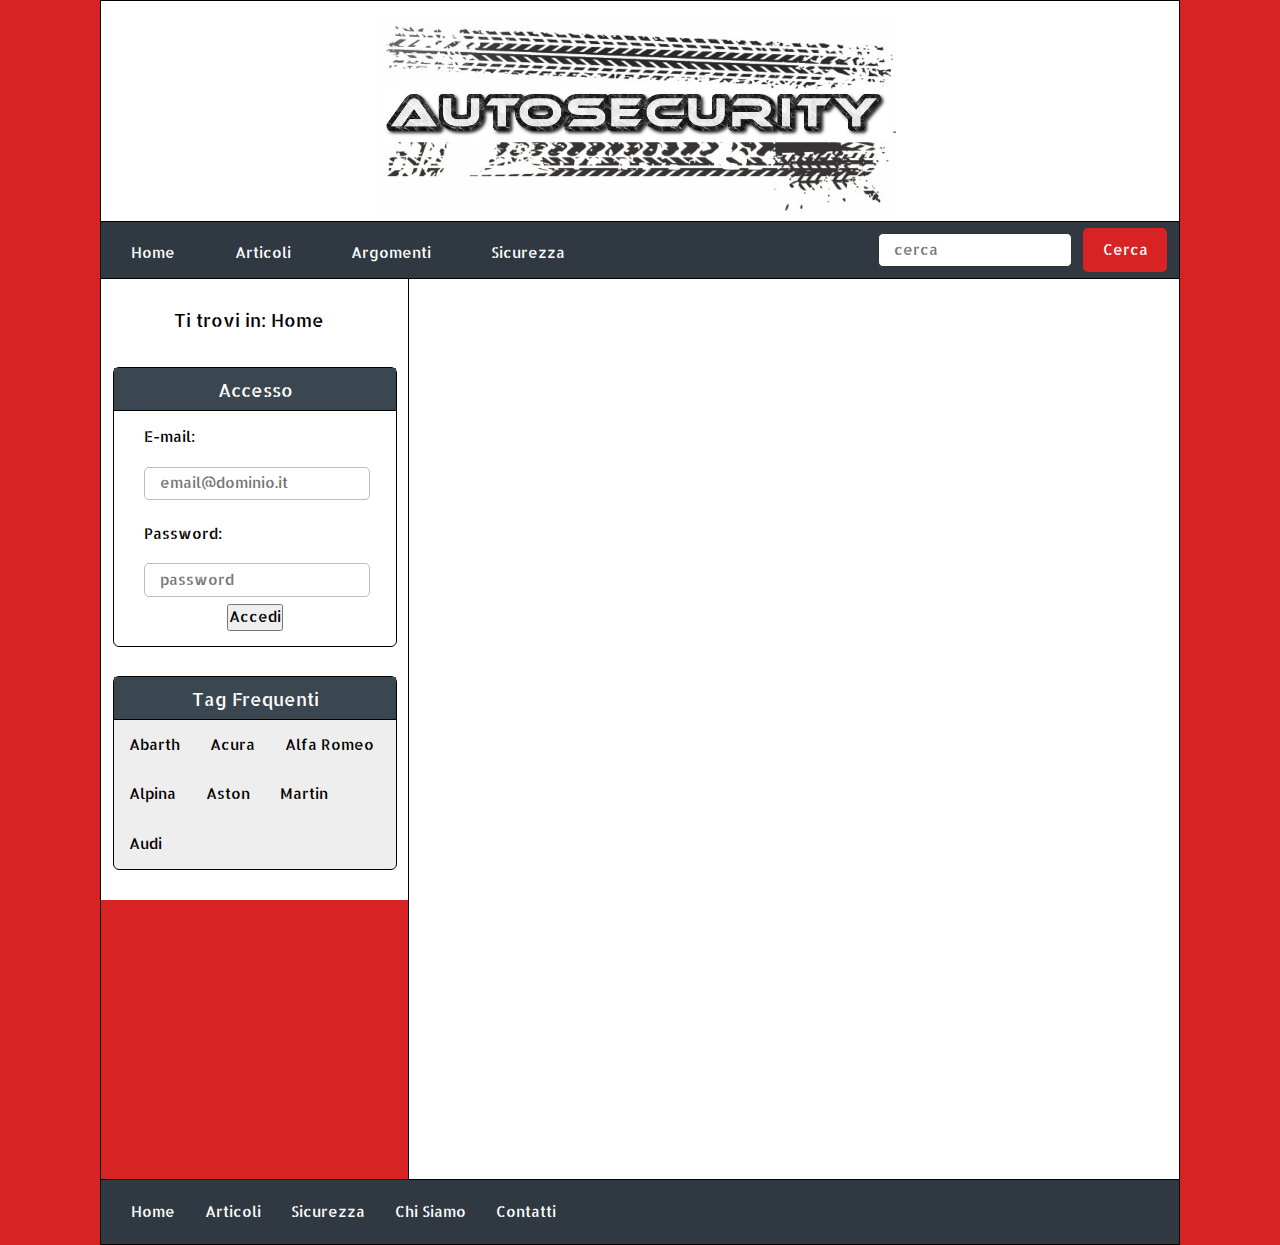
<file: index.html>
<!DOCTYPE html>
<html>
	<head>
		<link rel="stylesheet" type="text/css" href="style.css" media="handheld, screen"/>
		<link rel="stylesheet" href="https://www.w3schools.com/w3css/4/w3.css">
		<link rel="stylesheet" href="https://fonts.googleapis.com/css?family=Allerta+Stencil">
		<title>Home - Autosecurity</title>
	</head>
	<body>
		<div id="header">
			<!-- testa (logo) -->
			<img id="logo" src="images\logo.png" alt="logo auto security">
		</div>

		<!-- -------------------------------------------------------------------------- -->


		<div id="breadcrumb">
		<ul>
		  <li><a id="nav">Home</a></li>
		  <li><a id="nav" href="">Articoli</a></li>
		  <li class="dropdown">
				<a id="nav" class="dropbtn">Argomenti</a>
				<div class="dropdown-content">
					<a id="nav1" href="#">Alfa</a>
					<a id="nav1" href="#">Audi</a>
					<a id="nav1" href="#">BMW</a>
					<a id="nav1" href="#">Fiat</a>
				</div>
		  </li>
		  <li><a id="nav" href="">Sicurezza</a></li>

		  <div id="div_search">
		  		<input id="text_search" type="text" name="search" placeholder="cerca">
		  		<input type="button" class="button_search" value="Cerca">
		  </div>
		</ul>
		</div>

		<div id="menu" class="w3-allerta">
			<!-- menu laterale -->
			<p id="location" class="w3-large">Ti trovi in: Home</p>

			<div id="form">

				<div id="form3">
					<p id="location1" class="w3-large">Accesso</p>
				</div>
			
				<p id="info_form">E-mail:</p>
				<input id="text_form" type="text" name="email" placeholder="email@dominio.it">
				<p id="info_form">Password:</p>
				<input id="text_form" type="text" name="password" placeholder="password">
				<br>
				<p id="id_button_form"><input type="button" class="button_form" value="Accedi"></p>
			</div>

			<div id="form2">

				<div id="form3">
					<p id="location1" class="w3-large">Tag Frequenti</p>
				</div>

				<p>
				<ul>
				  <li><a href="#">Abarth</a></li>
				  <li><a href="#">Acura</a></li>
				  <li><a href="#">Alfa Romeo</a></li>
				  <li><a href="#">Alpina</a></li>
				  <li><a href="#">Aston</a></li>
				  <li><a href="#">Martin</a></li>
				  <li><a href="#">Audi</a></li>
				</ul>			
				</p>
			</div>

		</div>

		<!-- -------------------------------------------------------------------------- -->

		<div id="content">
			<!-- contenuto, centro della pagina -->
		</div>

		<!-- -------------------------------------------------------------------------- -->

		<div id="footer">
			<!-- fine pagina -->
			<ul>
				<li><a href="#">Home</a></li>
				<li><a href="#">Articoli</a></li>
				<li><a href="#">Sicurezza</a></li>
				<li><a href="#">Chi Siamo</a></li>
				<li><a href="#">Contatti</a></li>
			</ul>		
		</div>

	</body>
</html>
</file>
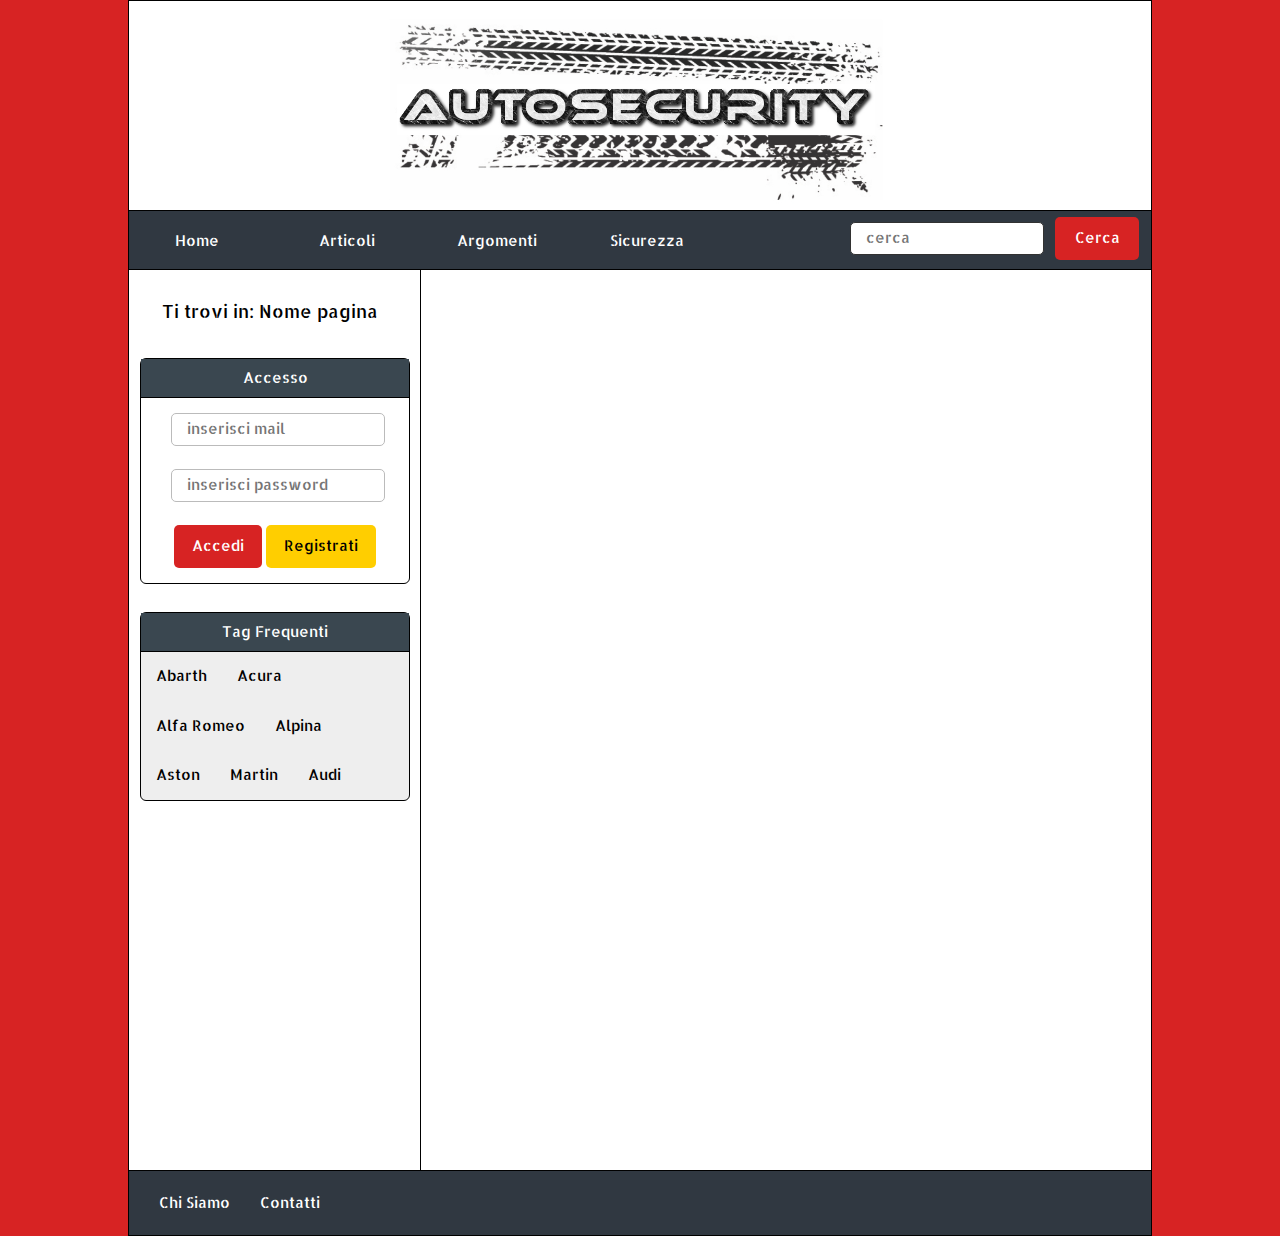
<file: format_pagina.html>
<!DOCTYPE html PUBLIC "-//W3C//DTD XHTML 1.0 Strict//EN" "http://www.w3.org/TR/xhtml1/DTD/xhtml1-strict.dtd">
<html xmlns="http://www.w3.org/1999/xhtml" lang="it">
	<head>
		<meta http-equiv="Content-Type" content="text/html; charset=utf-8" />

		<link rel="stylesheet" href="https://www.w3schools.com/w3css/4/w3.css"/ media="handhel, screen"/>
		<link rel="stylesheet" type="text/css" href="CSS/style.css" media="handheld, screen"/>
		<link rel="stylesheet" type="text/css" href="CSS/945px_length.css" media=" screen and (max-width: 945px)"/>
		<link rel="stylesheet" type="text/css" href="CSS/790px_length.css" media=" screen and (max-width: 790px)"/>
		<link rel="stylesheet" type="text/css" href="CSS/640px_length.css" media=" screen and (max-width: 640px)"/>
		<link rel="stylesheet" type="text/css" href="CSS/style_mobile.css" media=" screen and (max-width: 480px), only screen and (max-device-width: 480px)"/>
		<link rel="stylesheet" type="text/css" href="CSS/style_mobile1.css" media="only screen and (max-device-width: 480px)"/>
		<link rel="stylesheet" href="https://fonts.googleapis.com/css?family=Allerta+Stencil" media="handheld, screen"/>

		<link rel='shortcut icon' type='image/x-icon' href='images/logo.ico' />

		<script src="https://ajax.googleapis.com/ajax/libs/jquery/3.2.1/jquery.min.js"></script>
    	<script type="text/javascript" src="JavaScript/hamburgermenu.js"></script>

		<title>Nome pagina - Autosecurity</title>
	</head> 
	<body onresize="reset()">
		<div id="header">
			<!-- testa (logo) -->
			<a href="index.php"><img id="logo" src="images/logo.png" alt="logo auto security"/></a>
		</div>

		<!-- -------------------------------------------------------------------------- -->


		<div id="breadcrumb">
			<header>
				<button id="hamburger" onclick="dropdown()">&#9776;</button>
	    		<button id="cross" onclick="dropup()">&#735;</button>
	    	</header>

	    	<div id="div_search">
					<p id="search_bar">
						<input id="text_search" type="text" name="search" placeholder="cerca"/>
						<input type="button" id="button_search" value="Cerca"/>
					</p>
			</div>

			<ul class="nav" role="menubar">
			  <li id="home" class="link" role="menuitem"><a class="main" href="index.php">Home</a></li>
			  <li id="art" class="link" role="menuitem"><a class="main" href="#">Articoli</a></li>
			  <li id="args" class="link" role="menuitem">
					<a class="main" href="#">Argomenti</a>
					<ul id="dropdown-content" role="menu">
						<li role="menuitem"><a href="#">Alfa</a></li>
						<li role="menuitem"><a href="#">Audi</a></li>
						<li role="menuitem"><a href="#">BMW</a></li>
						<li role="menuitem"><a href="#">Fiat</a></li>
					</ul>
			  </li>
			  <li id="sec" class="link" role="menuitem"><a class="main" href="sicurezza.html">Sicurezza</a></li>
			  <!-- solo per la versione mobile -->
			  <li id="acc" class="link" role="menuitem"><a class="main" href="iscrizione.html">Accedi o Registrati</a></li>
			</ul>
			
		</div>

		<div id="content_menu"> 
			<div id="menu" class="w3-allerta">
				<!-- menu laterale -->
				<p id="location" class="w3-large">Ti trovi in: Nome pagina</p>

				<div id="form">
					<form action="accesso.php" method="post">
						<div class="form3">
							<p class="location1" class="w3-large">Accesso</p>
						</div>
					
						<!-- <p id="info_form">E-mail:</p> -->
						<input class="text_form" type="text" name="email" placeholder="inserisci mail"/>
						<!-- <p id="info_form">Password:</p> -->
						<input class="text_form" type="password" name="password" placeholder="inserisci password"/>
						<br/>
						<p id="id_button_form">
							<input type="submit" id="button_form_accedi" name="submit" value="Accedi"/>
							<input type="button" id="button_form_registrati" value="Registrati" onclick="window.location.href='iscrizione.html'" />
						</p>
					</form>
				</div>

				<div id="form2">

					<div class="form3">
						<p class="location1" class="w3-large">Tag Frequenti</p>
					</div>

					<p>
						<ul class="nav">
						  <li><a href="#">Abarth</a></li>
						  <li><a href="#">Acura</a></li>
						  <li><a href="#">Alfa Romeo</a></li>
						  <li><a href="#">Alpina</a></li>
						  <li><a href="#">Aston</a></li>
						  <li><a href="#">Martin</a></li>
						  <li><a href="#">Audi</a></li>
						</ul>			
					</p>
				</div>
			</div>

			<!-- -------------------------------------------------------------------------- -->

			<div id="content">
				
			</div>
		</div>
		<!-- -------------------------------------------------------------------------- -->

		<div id="footer">
			<!-- fine pagina -->
			<ul class="nav">
				<!-- <li><a href="#">Home</a></li>
				<li><a href="#">Articoli</a></li>
				<li><a href="#">Sicurezza</a></li> -->
				<li id="chisiamo"><a href="weare.html">Chi Siamo</a></li>
				<li id="contacts"><a href="#">Contatti</a></li>
			</ul>
		</div>
	</body>
</html>
</file>
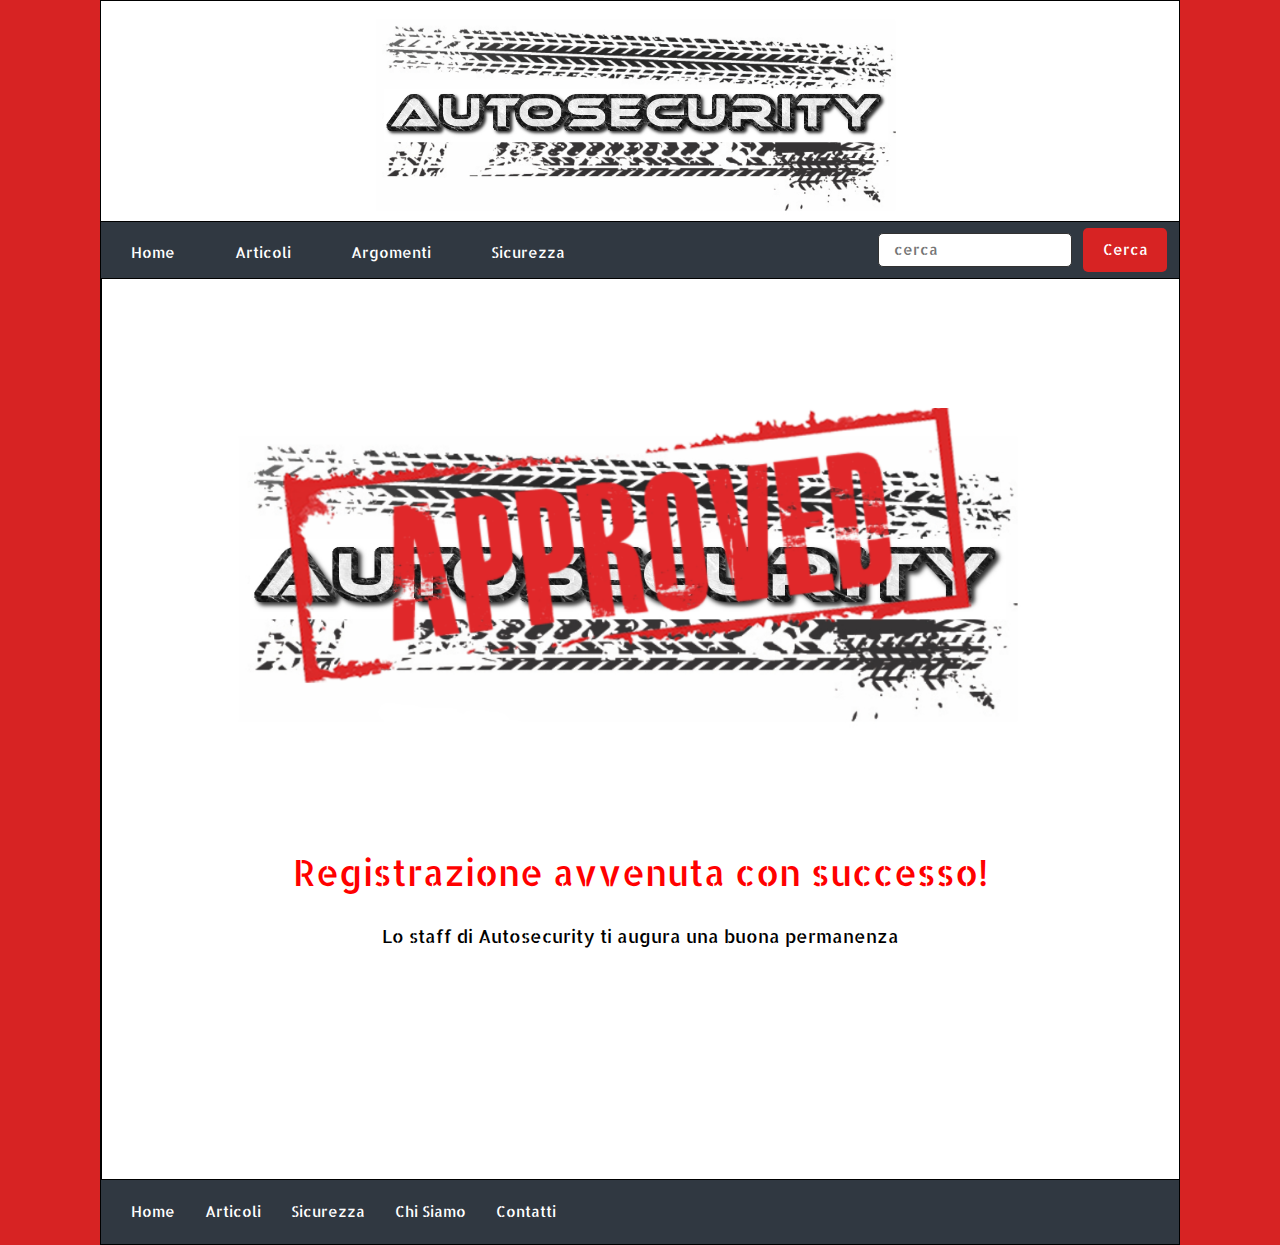
<file: reg_ok.html>
<!DOCTYPE html>
<html>
	<head>
		<link rel="stylesheet" type="text/css" href="style.css" media="handheld, screen"/>
		<link rel="stylesheet" type="text/css" href="registrazione.css" media="handheld, screen"/>
		<link rel="stylesheet" href="https://www.w3schools.com/w3css/4/w3.css">
		<link rel="stylesheet" href="https://fonts.googleapis.com/css?family=Allerta+Stencil">
		<title>Home - Autosecurity</title>
	</head>
	<body>
		<div id="header">
			<!-- testa (logo) -->
			<img id="logo" src="images\logo.png" alt="logo auto security">
		</div>

		<!-- -------------------------------------------------------------------------- -->


		<div id="breadcrumb">
		<ul>
		  <li><a id="nav">Home</a></li>
		  <li><a id="nav" href="">Articoli</a></li>
		  <li class="dropdown">
				<a id="nav" class="dropbtn">Argomenti</a>
				<div class="dropdown-content">
					<a id="nav1" href="#">Alfa</a>
					<a id="nav1" href="#">Audi</a>
					<a id="nav1" href="#">BMW</a>
					<a id="nav1" href="#">Fiat</a>
				</div>
		  </li>
		  <li><a id="nav" href="">Sicurezza</a></li>

		  <div id="div_search">
		  		<input id="text_search" type="text" name="search" placeholder="cerca">
		  		<input type="button" class="button_search" value="Cerca">
		  </div>
		</ul>
		</div>

		<!-- -------------------------------------------------------------------------- -->


		<!-- -------------------------------------------------------------------------- -->

		<div id="reg_ok_content">
			<img src="images/approved.png">
			<h1>Registrazione avvenuta con successo!</h1>
			<br/>
			<p>Lo staff di Autosecurity ti augura una buona permanenza</p>
		</div>

		<!-- -------------------------------------------------------------------------- -->

		<div id="footer">
			<!-- fine pagina -->
			<ul>
				<li><a href="#">Home</a></li>
				<li><a href="#">Articoli</a></li>
				<li><a href="#">Sicurezza</a></li>
				<li><a href="#">Chi Siamo</a></li>
				<li><a href="#">Contatti</a></li>
			</ul>		
		</div>

	</body>
</html>
</file>
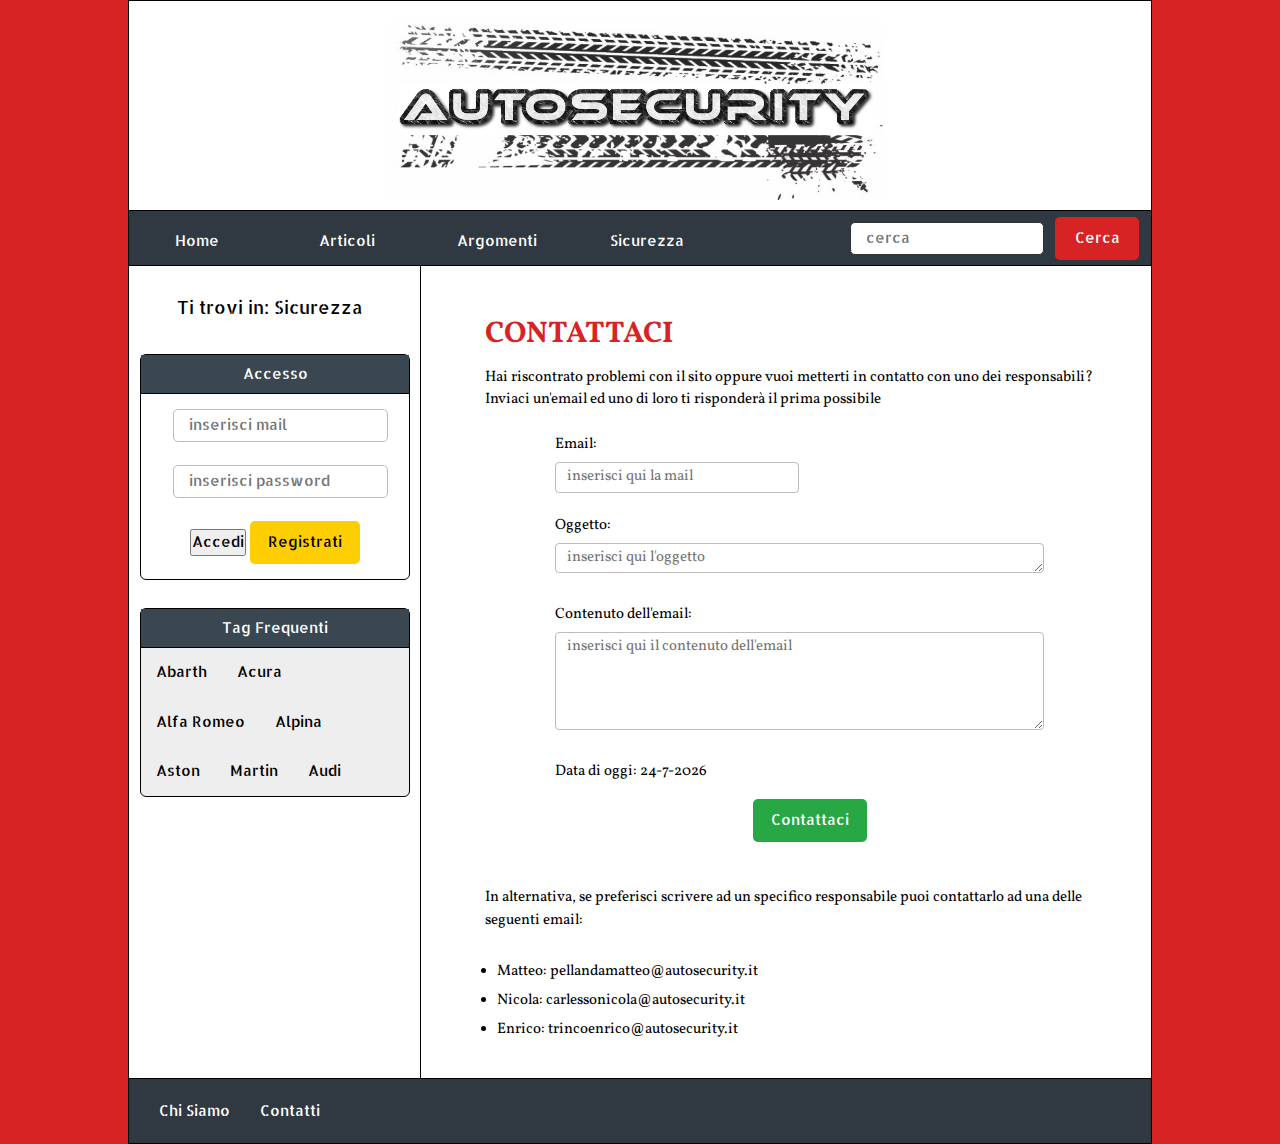
<file: html/contattaci.html>
<!DOCTYPE html PUBLIC "-//W3C//DTD XHTML 1.0 Strict//EN" "http://www.w3.org/TR/xhtml1/DTD/xhtml1-strict.dtd">
<html xmlns="http://www.w3.org/1999/xhtml" lang="it">
	<head>
		<meta http-equiv="Content-Type" content="text/html; charset=utf-8" />
        <link href="https://fonts.googleapis.com/css?family=Vollkorn" rel="stylesheet">
		<link rel="stylesheet" href="https://www.w3schools.com/w3css/4/w3.css"/ media="handhel, screen"/>
		<link rel="stylesheet" type="text/css" href="../css/style.css" media="handheld, screen"/>
		<link rel="stylesheet" type="text/css" href="../css/contattaci.css" media="handheld, screen"/>
		<link rel="stylesheet" type="text/css" href="../css/style_mobile.css" media=" screen and (max-width: 480px), only screen and (max-device-width: 480px)"/>

		<link rel="stylesheet" href="https://fonts.googleapis.com/css?family=Allerta+Stencil" media="handheld, screen"/>

		<link rel='shortcut icon' type='image/x-icon' href='../images/logo.ico' />

		<script src="https://ajax.googleapis.com/ajax/libs/jquery/3.2.1/jquery.min.js"></script>
    	<script type="text/javascript" src="../JavaScript/hamburgermenu.js"></script>

		<title>Contattaci - Autosecurity</title>
	</head> 
	<body onresize="reset()">
		<div id="header">
			<!-- testa (logo) -->
			<a href="../php/index.php"><img id="logo" src="../images/logo.png" alt="logo auto security"/></a>
		</div>

		<!-- -------------------------------------------------------------------------- -->


		<div id="breadcrumb">
			<header>
				<button id="hamburger" onclick="dropdown()">&#9776;</button>
	    		<button id="cross" onclick="dropup()">&#735;</button>
	    	</header>

	    	<div id="div_search">
					<p id="search_bar">
						<input id="text_search" type="text" name="search" placeholder="cerca"/>
						<input type="button" id="button_search" value="Cerca"/>
					</p>
			</div>

			<ul class="nav" role="menubar">
			  <li id="home" class="link" role="menuitem"><a class="main" href="../php/index.php">Home</a></li>
			  <li id="art" class="link" role="menuitem"><a class="main" href="../php/articoli.php">Articoli</a></li>
			  <li id="args" class="link" role="menuitem">
					<a class="main" href="#">Argomenti</a>
					<ul id="dropdown-content" role="menu">
						<li role="menuitem"><a href="#">Alfa</a></li>
						<li role="menuitem"><a href="#">Audi</a></li>
						<li role="menuitem"><a href="#">BMW</a></li>
						<li role="menuitem"><a href="#">Fiat</a></li>
					</ul>
			  </li>
			  <li id="sec" class="link" role="menuitem"><a class="main" href="../php/sicurezza.php">Sicurezza</a></li>
			  <!-- solo per la versione mobile -->
			  <li id="acc" class="link" role="menuitem"><a class="main" href="iscrizione.html">Accedi o Registrati</a></li>
			</ul>
			
		</div>

		<div id="content_menu"> 
			<div id="menu" class="w3-allerta">
				<!-- menu laterale -->
				<p id="location" class="w3-large">Ti trovi in: Sicurezza</p>

				<div id="form">
					<form action="../php/accesso.php" method="post">
						<div class="form3">
							<p class="location1" class="w3-large">Accesso</p>
						</div>
					
						<!-- <p id="info_form">E-mail:</p> -->
						<input class="text_form" type="text" name="email" placeholder="inserisci mail"/>
						<!-- <p id="info_form">Password:</p> -->
						<input class="text_form" type="password" name="password" placeholder="inserisci password"/>
						<br/>
						<p id="id_button_form">
							<input type="submit" id="button_form_accedi" name="submit" value="Accedi"/>
							<input type="button" id="button_form_registrati" value="Registrati" onclick="window.location.href='../html/iscrizione.html'" />
						</p>
					</form>
				</div>

				<div id="form2">

					<div class="form3">
						<p class="location1" class="w3-large">Tag Frequenti</p>
					</div>

						<ul class="nav">
						  <li><a href="#">Abarth</a></li>
						  <li><a href="#">Acura</a></li>
						  <li><a href="#">Alfa Romeo</a></li>
						  <li><a href="#">Alpina</a></li>
						  <li><a href="#">Aston</a></li>
						  <li><a href="#">Martin</a></li>
						  <li><a href="#">Audi</a></li>
						</ul>			
					
				</div>
			</div>

			<!-- -------------------------------------------------------------------------- -->

			<div id="content">
				<div id="contattaci">
                    <h2> CONTATTACI </h2>
                    <p> Hai riscontrato problemi con il sito oppure vuoi metterti in contatto con uno dei responsabili? Inviaci un'email ed uno di loro ti risponderà il prima possibile</p>
				
                    <form id="invia_email" name="invia_email" action="../php/contattaci.php" method="post">
						<br>
	                    <label for="email">Email:</label><br>
	                    <input type="text" name="email" id="email" placeholder="inserisci qui la mail"></textarea><br><br>
	                    
	                    <label for="oggetto">Oggetto:</label><br>
	                    <textarea rows="1" cols="50" name="oggetto" placeholder="inserisci qui l'oggetto"></textarea><br><br>

	                    <label for="contenuto">Contenuto dell'email:</label><br>
	                    <textarea rows="4" cols="50" name="contenuto" placeholder="inserisci qui il contenuto dell'email"></textarea><br><br>

	                    <p>
	                		<label>Data di oggi: </label><label id="data_corrente"></label>  
	                	</p>
	                	<input type="hidden" name="data" id="data_corrente2" value=""/>
						<script>
							var d = new Date();
						    var day = d.getDate();
						  	var month = d.getMonth()+1;
						  	var year = d.getFullYear();
						    document.getElementById("data_corrente").innerHTML = day + '-' + month + '-' + year;
						    document.getElementById("data_corrente2").value = year + '-' +  month + '-' + day;
						</script>

	                    <input type="submit" name="submit" id="invia" value="Contattaci">
            		</form><br><br>
                    
                    <p>In alternativa, se preferisci scrivere ad un specifico responsabile puoi contattarlo ad una delle seguenti email: </p><br>
                <ul>
                    <li>Matteo: pellandamatteo@autosecurity.it</li>
                    <li>Nicola: carlessonicola@autosecurity.it</li>
                    <li>Enrico: trincoenrico@autosecurity.it</li>
                </ul>
                    
            	</div>    
			</div>
		</div>
		<!-- -------------------------------------------------------------------------- -->

		<div id="footer">
			<!-- fine pagina -->
			<ul class="nav">
				<!-- <li><a href="#">Home</a></li>
				<li><a href="#">Articoli</a></li>
				<li><a href="#">Sicurezza</a></li> -->
				<li id="chisiamo"><a href="../php/weare.php">Chi Siamo</a></li>
				<li id="contacts"><a>Contatti</a></li>
			</ul>
		</div>
	</body>
</html>
</file>
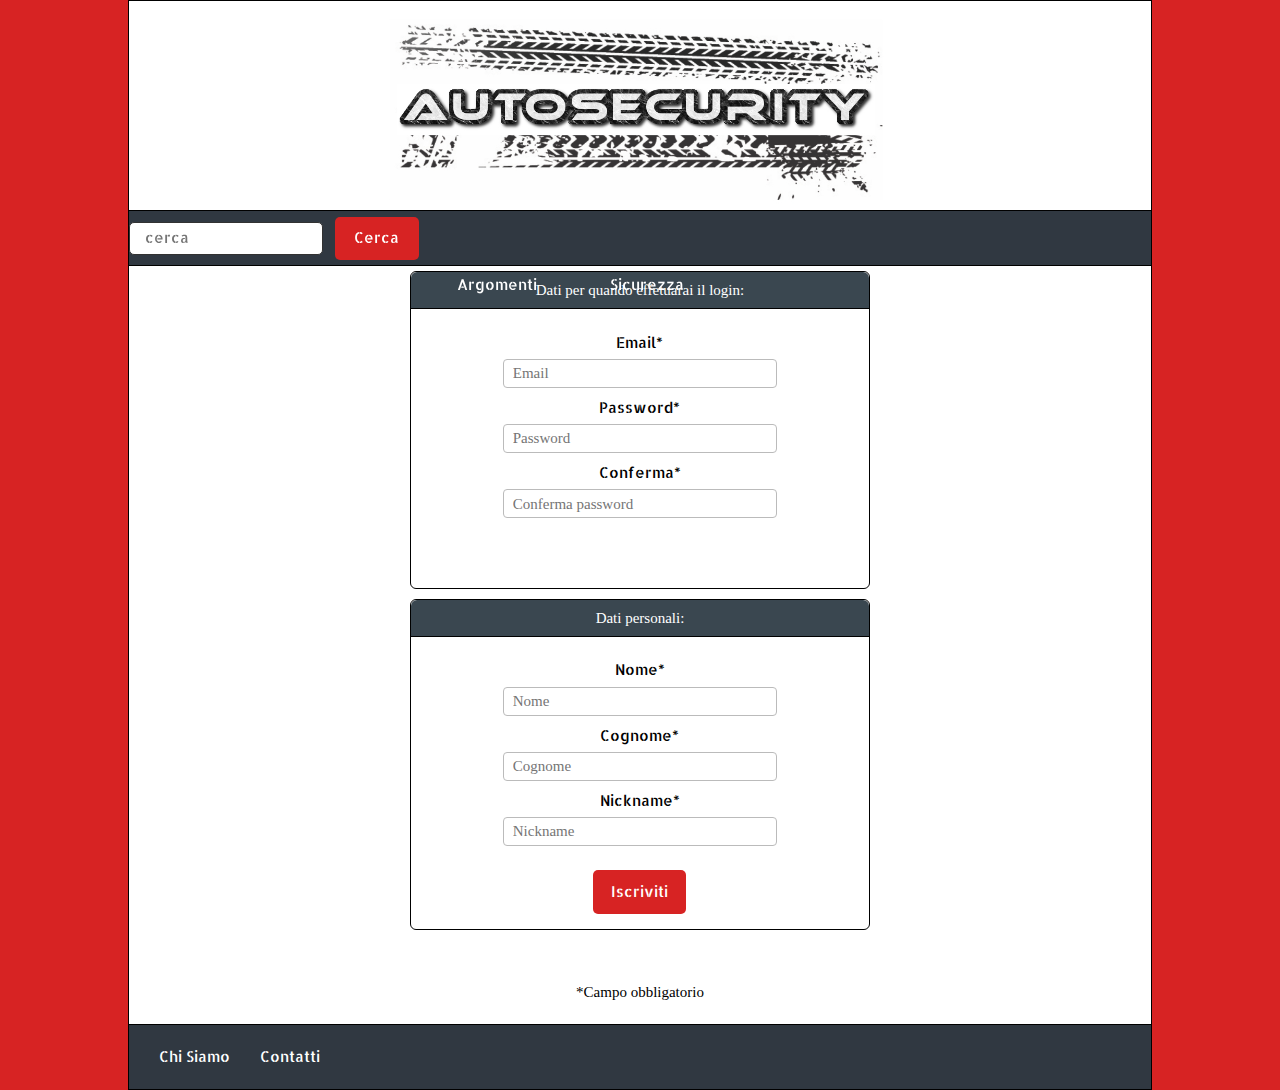
<file: html/iscrizione.html>
<!DOCTYPE html>
<html xmlns="http://www.w3.org/1999/xhtml" lang="it">
	<head>
		<meta http-equiv="Content-Type" content="text/html; charset=utf-8" />

		<link rel="stylesheet" href="https://www.w3schools.com/w3css/4/w3.css" media="screen"/>
		<link rel="stylesheet" type="text/css" href="../css/style.css" media="screen"/>
		<link rel="stylesheet" type="text/css" href="../css/iscrizione.css" media="screen"/>
		<link rel="stylesheet" type="text/css" href="../css/style_mobile.css" media=" screen and (max-width: 945px), only screen and (max-width: 945px)"/>
		<link rel="stylesheet" type="text/css" href="../css/style_print.css" media="print"/> 

		<link rel="stylesheet" href="https://fonts.googleapis.com/css?family=Allerta+Stencil" media="screen"/>

		<link rel='shortcut icon' type='image/x-icon' href='../images/logo.ico' />

     	<script src="../JavaScript/checkPass.js"></script>
     	<script src="https://ajax.googleapis.com/ajax/libs/jquery/3.2.1/jquery.min.js"></script>
    	<script src="../JavaScript/hamburgermenu.js"></script>

		<title>Accesso ed Iscrizione - Autosecurity</title>
	</head>
	<body onresize="reset()">
		<div id="header">
			<!-- testa (logo) -->
			<a href="../php/index.php"><img id="logo" src="../images/logo.png" alt="logo auto security"></a>
		</div>

		<div id="breadcrumb">
			<div id="hamburger_menu">
				<button id="hamburger" onclick="dropdown()">&#9776;</button>
	    		<button id="cross" onclick="dropup()">&#735;</button>
	    	</div>

	    	
			<form id="search_bar" method="get" action="articoli.php?p=0">
				<input id="text_search" type="text" name="search" placeholder="cerca"/>
				<input type="submit" name="submit" id="button_search" value="Cerca"/>
				<input type="hidden" name="p" value="0"/>
			</form>
			

			<ul class="nav" role="menubar">
			  <li id="home" class="link" role="menuitem"><a class="main" href="../php/index.php">Home</a></li>
			  <li id="art" class="link" role="menuitem"><a class="main" href="../php/articoli.php?p=0">Articoli</a></li>
			  <li id="args" class="link" role="menuitem">
					<a class="main">Argomenti</a>
					<ul id="dropdown-content" role="menu">
						<li><a href="../php/articoli.php?p=0&r=Alfa_Romeo">Alfa</a></li>
						<li><a href="../php/articoli.php?p=0&r=Audi">Audi</a></li>
						<li><a href="../php/articoli.php?p=0&r=BMW">BMW</a></li>
						<li><a href="../php/articoli.php?p=0&r=Fiat">Fiat</a></li>
					</ul>
			  </li>
			  <li id="sec" class="link" role="menuitem"><a class="main" href="../php/sicurezza.php">Sicurezza</a></li>
			  <!-- solo per la versione mobile -->
			  <li id="acc" class="link" role="menuitem"><a class="main" href="../html/iscrizione.html">Accedi o Registrati</a></li>
			</ul>
			
		</div>

		<div id="iscrizione">
			
            <form name="form_iscrizione" action="../php/php-funzioni/iscrizione.php" method="post" onsubmit="return checkForm()">
				<fieldset id="field_iscr_l">
                    
                    <div class="form_iscr_div"><p>Dati per quando effetuarai il login:</p></div>
                    
                    <br>
                    <label for="email"> Email* </label>
                    <br>
                    <input type="text" name="email" id="email" placeholder="Email">
                    <br>
                    <label for="psw">Password*</label>
                    <br>
                    <input type="password" name="password" id="psw" placeholder="Password">
                    <br>
                    <label for="cpsw">Conferma*</label>
                    <br>
                    <input type="password" name="conf_password" id="cpsw" placeholder="Conferma password" onkeyup="checkPass();">
                	<br>
                    <span id="chek_password" class="chek_password"></span>
                    <br>
                    <br>
                </fieldset>
                
                <fieldset id="field_iscr_p">
					
                    <div class="form_iscr_div"><p>Dati personali:</p></div>
                    
                     <br>
                            <label for="fname">Nome*</label>
                     <br>
                            <input type="text" name="nome" id="fname" placeholder="Nome">
                     <br>
                            <label for="lname">Cognome*</label>
                     <br>
                            <input type="text" name="cognome" id="lname" placeholder="Cognome">
                     <br>
                            <label for="text_form">Nickname*</label>
                     <br>
				           <input type="text" name="nickname" id="text_form" placeholder="Nickname">
                     <br>
                	<input type="submit" name="submit" class="button_form_accedi" value="Iscriviti" onclick="return ControlloEmailNomeCognome(document.form_iscrizione.email, document.form_iscrizione.nome, document.form_iscrizione.cognome)">
				</fieldset>
			</form>

			<fieldset id="field_accesso">
				<form action="../php/accesso.php" method="post">
					
                    <div class="form_iscr_div"><p>Dati login:</p></div>
                    
                     <br>
                            <label for="a_email">Email*</label>
                     <br>
                            <input type="text" name="a_email" id="a_email" placeholder="Email">
                     <br>
                            <label for="a_psw">Password*</label>
                     <br>
                            <input type="password" name="a_password" id="a_psw" placeholder="Password">
                     <br>
                	<input type="submit" name="submit" class="button_form_accedi" value="Accedi">
                </form>
			</fieldset>
			<p id="campo_obbligatorio">*Campo obbligatorio</p>
		</div>

		<div id="footer">
			<ul class="nav">
				<li><a href="../php/weare.php">Chi Siamo</a></li>
				<li><a href="../php/contatti.php">Contatti</a></li>
			</ul>		
		</div>

	</body>
</html>
</file>
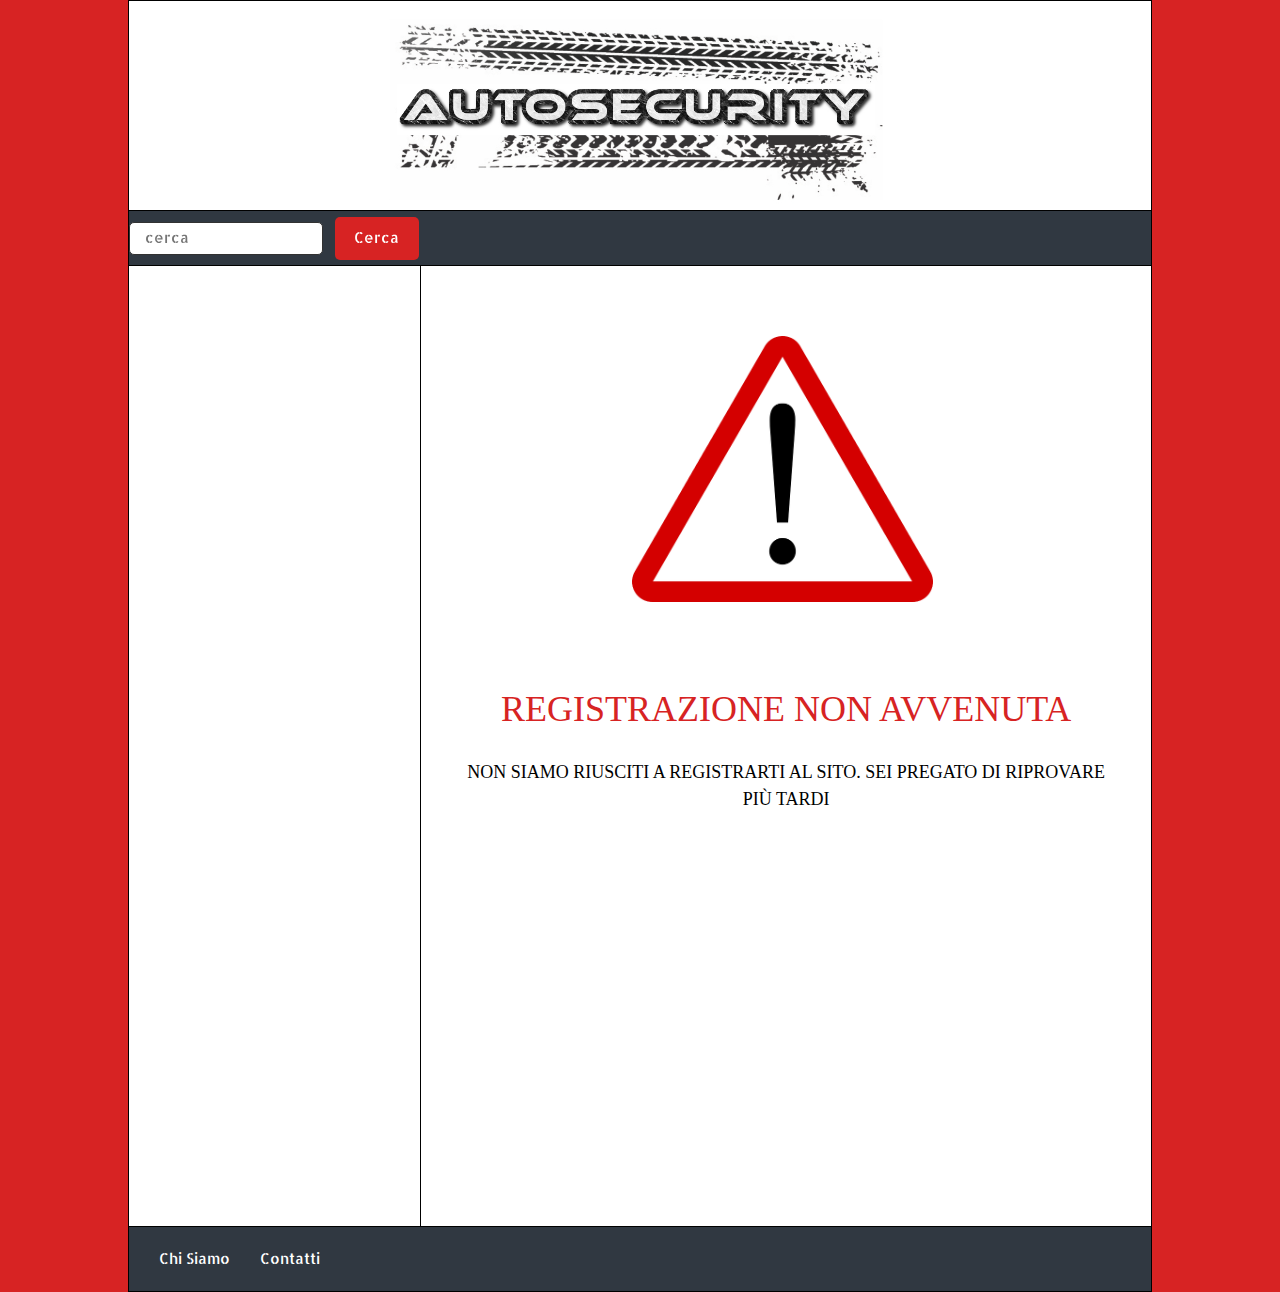
<file: html/reg_no.html>
<!DOCTYPE html>
<html xmlns="http://www.w3.org/1999/xhtml" lang="it">
	<head>
		<meta http-equiv="Content-Type" content="text/html; charset=utf-8" />

		<link rel="stylesheet" href="https://www.w3schools.com/w3css/4/w3.css" media="screen"/>
		<link rel="stylesheet" type="text/css" href="../css/style.css" media="screen"/>
		<link rel="stylesheet" type="text/css" href="../css/reg_no.css" media="screen"/>
		<link rel="stylesheet" type="text/css" href="../css/style_mobile.css" media=" screen and (max-width: 945px), only screen and (max-width: 945px)"/>
		<link rel="stylesheet" type="text/css" href="../css/style_print.css" media="print"/> 
		
		<link rel="stylesheet" href="https://fonts.googleapis.com/css?family=Allerta+Stencil" media="screen"/>

		<link rel='shortcut icon' type='image/x-icon' href='../images/logo.ico' />

		<script src="https://ajax.googleapis.com/ajax/libs/jquery/3.2.1/jquery.min.js"></script>
    	<script src="../JavaScript/hamburgermenu.js"></script>

		<title>Errore Registrazione - Autosecurity</title>
	</head> 
	<body onresize="reset()">
		<div id="header">
			<!-- testa (logo) -->
			<a href="../php/index.php"><img id="logo" src="../images/logo.png" alt="logo auto security"/></a>
		</div>

		<div id="breadcrumb">
			<div id="hamburger_menu">
				<button id="hamburger" onclick="dropdown()">&#9776;</button>
	    		<button id="cross" onclick="dropup()">&#735;</button>
	    	</div>

	    	
			<form id="search_bar" method="get" action="articoli.php?p=0">
				<input id="text_search" type="text" name="search" placeholder="cerca"/>
				<input type="submit" name="submit" id="button_search" value="Cerca"/>
				<input type="hidden" name="p" value="0"/>
			</form>
			

			<ul class="nav" role="menubar">
			  <li id="home" class="link" role="menuitem"><a class="main" href="../php/index.php">Home</a></li>
			  <li id="art" class="link" role="menuitem"><a class="main" href="../php/articoli.php?p=0">Articoli</a></li>
			  <li id="args" class="link" role="menuitem">
					<a class="main">Argomenti</a>
					<ul id="dropdown-content" role="menu">
						<li><a href="../php/articoli.php?p=0&r=Alfa_Romeo">Alfa</a></li>
						<li><a href="../php/articoli.php?p=0&r=Audi">Audi</a></li>
						<li><a href="../php/articoli.php?p=0&r=BMW">BMW</a></li>
						<li><a href="../php/articoli.php?p=0&r=Fiat">Fiat</a></li>
					</ul>
			  </li>
			  <li id="sec" class="link" role="menuitem"><a class="main" href="../php/sicurezza.php">Sicurezza</a></li>
			  <!-- solo per la versione mobile -->
			  <li id="acc" class="link" role="menuitem"><a class="main" href="../html/iscrizione.html">Accedi o Registrati</a></li>
			</ul>
			
		</div>

		<div id="content_menu"> 

			<div id="content">
				<div id="reg_no">
					<img src="../images/warning.png" alt="Immagine di disapprovazione">
                    <h1>REGISTRAZIONE NON AVVENUTA</h1>
					<br>
					<p> Non siamo riusciti a registrarti al sito. Sei pregato di riprovare più tardi</p>
				</div>
			</div>
		</div>

		<div id="footer">
			<ul class="nav">
				<li id="chisiamo"><a href="../php/weare.php">Chi Siamo</a></li>
				<li id="contacts"><a href="../php/contatti.php">Contatti</a></li>
			</ul>
		</div>
	</body>
</html>
</file>
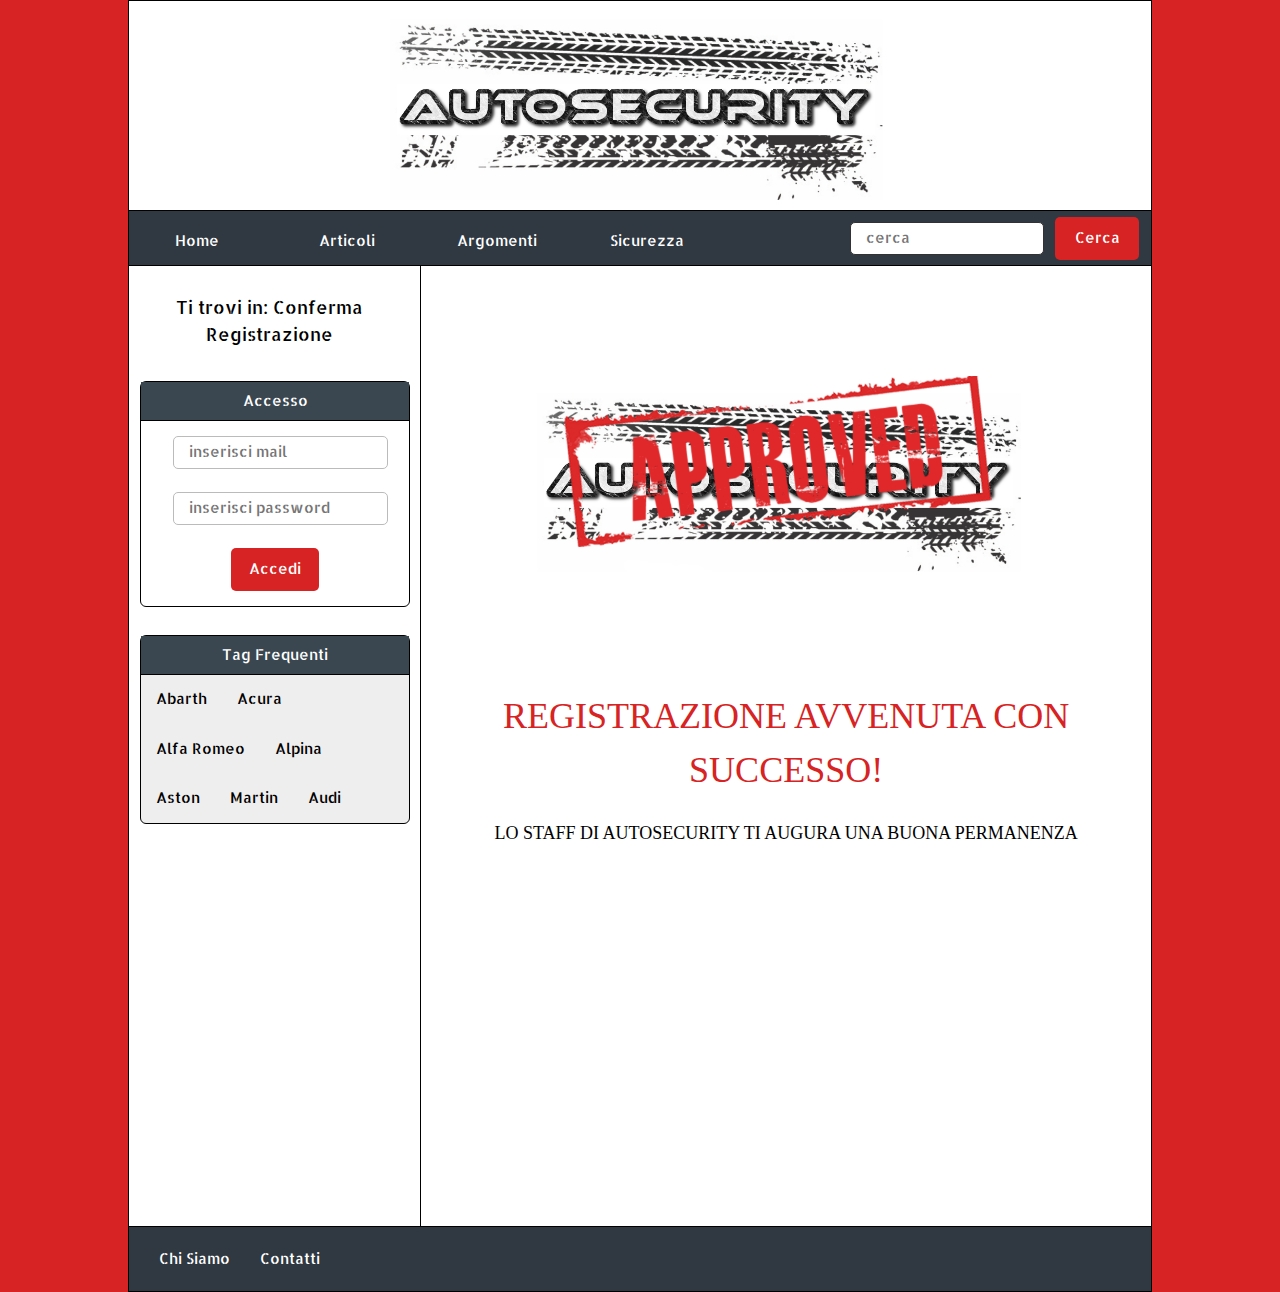
<file: html/reg_ok.html>
<!DOCTYPE html PUBLIC "-//W3C//DTD XHTML 1.0 Strict//EN" "http://www.w3.org/TR/xhtml1/DTD/xhtml1-strict.dtd">
<html xmlns="http://www.w3.org/1999/xhtml" lang="it">
	<head>
		<meta http-equiv="Content-Type" content="text/html; charset=utf-8" />

		<link rel="stylesheet" href="https://www.w3schools.com/w3css/4/w3.css"/ media="handhel, screen"/>
		<link rel="stylesheet" type="text/css" href="../css/style.css" media="handheld, screen"/>
		<link rel="stylesheet" type="text/css" href="../css/registrazione.css" media="handheld, screen"/>
		<link rel="stylesheet" type="text/css" href="../css/style_mobile.css" media=" screen and (max-width: 480px), only screen and (max-device-width: 480px)"/>
		<link rel="stylesheet" type="text/css" href="../css/style_print.css" media="print"> 
		
		<link rel="stylesheet" href="https://fonts.googleapis.com/css?family=Allerta+Stencil" media="handheld, screen"/>

		<link rel='shortcut icon' type='image/x-icon' href='../images/logo.ico' />

		<script src="https://ajax.googleapis.com/ajax/libs/jquery/3.2.1/jquery.min.js"></script>
    	<script type="text/javascript" src="../JavaScript/hamburgermenu.js"></script>

		<title>Conferma Registrazione - Autosecurity</title>
	</head> 
	<body onresize="reset()">
		<div id="header">
			<!-- testa (logo) -->
			<a href="../php/index.php"><img id="logo" src="../images/logo.png" alt="logo auto security"/></a>
		</div>

		<!-- -------------------------------------------------------------------------- -->


		<div id="breadcrumb">
			<header>
				<button id="hamburger" onclick="dropdown()">&#9776;</button>
	    		<button id="cross" onclick="dropup()">&#735;</button>
	    	</header>

	    	<div id="div_search">
					<form id="search_bar" method="get" action="articoli.php?p=0">
						<input id="text_search" type="text" name="search" placeholder="cerca"/>
						<input type="submit" name="submit" id="button_search" value="Cerca"/>
						<input type="hidden" name="p" value="0"/>
					</form>
			</div>

			<ul class="nav" role="menubar">
			  <li id="home" class="link" role="menuitem"><a class="main" href="../php/index.php">Home</a></li>
			  <li id="art" class="link" role="menuitem"><a class="main" href="../php/articoli.php?p=0">Articoli</a></li>
			  <li id="args" class="link" role="menuitem">
					<a class="main">Argomenti</a>
					<ul id="dropdown-content" role="menu">
						<li><a href="articoli.php?p=0&r=Alfa Romeo">Alfa</a></li>
						<li><a href="articoli.php?p=0&r=Audi">Audi</a></li>
						<li><a href="articoli.php?p=0&r=BMW">BMW</a></li>
						<li><a href="articoli.php?p=0&r=Fiat">Fiat</a></li>
					</ul>
			  </li>
			  <li id="sec" class="link" role="menuitem"><a class="main" href="../php/sicurezza.php">Sicurezza</a></li>
			  <!-- solo per la versione mobile -->
			  <li id="acc" class="link" role="menuitem"><a class="main" href="../html/iscrizione.html">Accedi o Registrati</a></li>
			</ul>
			
		</div>

		<div id="content_menu"> 
			<div id="menu" class="w3-allerta">
				<!-- menu laterale -->
				<p id="location" class="w3-large">Ti trovi in: Conferma Registrazione</p>

				<div id="form">
					<form action="php-funzioni/accesso.php" method="post">
						<div class="form3">
							<p class="location1" class="w3-large">Accesso</p>
						</div>
					
						<!-- <p id="info_form">E-mail:</p> -->
						<input class="text_form" type="text" name="email" placeholder="inserisci mail"/>
						<!-- <p id="info_form">Password:</p> -->
						<input class="text_form" type="password" name="password" placeholder="inserisci password"/>
						<br/>
						<p id="id_button_form">
							<input type="submit" class="button_form_accedi" name="submit" value="Accedi"/>
						</p>
					</form>
				</div>

				<div id="form2">

					<div class="form3">
						<p class="location1" class="w3-large">Tag Frequenti</p>
					</div>

					<p>
						<ul class="nav">
						  <li><a href="#">Abarth</a></li>
						  <li><a href="#">Acura</a></li>
						  <li><a href="#">Alfa Romeo</a></li>
						  <li><a href="#">Alpina</a></li>
						  <li><a href="#">Aston</a></li>
						  <li><a href="#">Martin</a></li>
						  <li><a href="#">Audi</a></li>
						</ul>			
					</p>
				</div>
			</div>

			<!-- -------------------------------------------------------------------------- -->

			<div id="content">
				<div id="reg_ok_content">
					<img src="../images/approved.png">
					<h1>Registrazione avvenuta con successo!</h1>
					<br/>
					<p>Lo staff di Autosecurity ti augura una buona permanenza</p>
				</div>
			</div>
		</div>
		<!-- -------------------------------------------------------------------------- -->

		<div id="footer">
			<ul class="nav">
				<li id="chisiamo"><a href="../php/weare.php">Chi Siamo</a></li>
				<li id="contacts"><a href="../php/contatti.php">Contatti</a></li>
			</ul>
		</div>
	</body>
</html>
</file>
<file: CSS/945px_length.css>
#args{display: none;}
</file>
<file: CSS/790px_length.css>
#sec{display:none;}
</file>
<file: CSS/640px_length.css>
#art{display: none;}
</file>
<file: CSS/style_mobile.css>
/* Breadcrumb */

#breadcrumb {height: inherit;}

#breadcrumb header{
	width:100%;
	height: 4em; 
}

#hamburger, #cross{
	
	float:left;
	z-index: 1;
}

#hamburger{
	background:none;
	position:absolute;
	padding-left:0.5em;
	color:red;
	border:0;
	font-size:3em;
	font-weight:bold;
	cursor:pointer;
	outline:none;
	margin-top: -0.25em;

	display: block;
}

#cross{
	background:none;
	position:absolute;
	padding-left:0.41em;
	color:red;
	border:0;
	font-size:5em;
	font-weight:bold;
	cursor:pointer;
	outline:none;
	margin-top: -0.25em;
}

#breadcrumb .nav{
	overflow: unset;
	text-align: center;
	display: none;
}

#args{display: none;}

#acc, #sec, #art{display: grid;}

.nav .link{
	margin:0;
	width: 100%;
	display:grid;
	float: none;
}

#breadcrumb #dropdown-content a{
	margin:0;
}

#breadcrumb .nav a.main{
	margin:0;
	width: auto;
}

#div_search{margin-top:-3.9em;}
</file>
<file: CSS/style_mobile1.css>
html, body{
	font-size: 1.4em;
}
</file>
<file: registrazione.css>
#reg_ok_content{
	background-color: white;
	min-height: 60em;
	border-left: 1px solid #000000;	/*bordo*/
}

#reg_ok_content p{
	font-family: "Allerta Stencil", Sans-serif;
	text-align:center;
	font-size:1.20em;
}

#reg_ok_content img{
	margin-top: 12%;
	margin-left:12%;
	width: 75%
}

#reg_ok_content h1{
	padding-top:3em;
	margin:0em;
	font-family: "Allerta Stencil", Sans-serif;
	color: red;
	text-align:center;
}
</file>
<file: css/contattaci.css>
#contacts:hover, #contacts:focus, #contacts:active, #contacts a:hover, #contacts a:focus, #contacts a:active{
    background-color: #303841;
}

h2 {font-family:Vollkorn;}

#contattaci{
    margin-left:5%;
}

#contattaci h2{
    font-weight: bold;
    color:#D72323;
    margin-top:2.5%;
}


#invia_email {
	margin-left: 11%;
    font-family: 'Vollkorn', serif;
}

#invia{
	font-family: "Allerta Stencil", Sans-serif;
	color: white;
	border-radius: 5px;
    background-color: #28a745;
    border: none;
    padding: 0.7em 1.2em;
    margin-top: 1em;
    margin-left:35%;
    cursor: pointer;
}

#contattaci input[type="submit"]:hover{
    background-color:#008000;
}
#contattaci input[type="text"]{
    padding:0.5% 2%;
    margin-top:1%;
    border: 1px solid #bbbbbb;
    border-radius: 4px;
}

#contattaci li{
    margin: 1% 2%;
}

textarea{
    padding:0.5% 2%;
    margin-top:1%;
    border: 1px solid #bbbbbb;
    border-radius: 4px;
}
</file>
<file: css/style_mobile.css>
/* Breadcrumb */

#breadcrumb {height: inherit;}

#breadcrumb header{
	width:100%;
	height: 4em; 
}

#hamburger, #cross{
	
	float:left;
	z-index: 1;
}

#hamburger{
	background:none;
	position:absolute;
	padding-left:0.5em;
	color:red;
	border:0;
	font-size:3em;
	font-weight:bold;
	cursor:pointer;
	outline:none;
	margin-top: -0.25em;

	display: block;
}

#cross{
	background:none;
	position:absolute;
	padding-left:0.41em;
	color:red;
	border:0;
	font-size:5em;
	font-weight:bold;
	cursor:pointer;
	outline:none;
	margin-top: -0.25em;
}

#breadcrumb .nav{
	overflow: unset;
	text-align: center;
	display: none;
}

#args{display: none;}

#acc, #sec, #art, #scrivi, #esci{display: grid;}

.nav .link{
	margin:0;
	width: 100%;
	display:grid;
	float: none;
}

#breadcrumb #dropdown-content a{
	margin:0;
}

#breadcrumb .nav a.main{
	margin:0;
	width: auto;
}

#div_search{margin-top:-3.9em;}

/*menu*/

#menu{
	display: none;
}

/*content*/

#mobile{
	display: block;
	text-align:center;
	color: #D72323;
}

#content{
	width: 100%;
	margin: 0;
}
</file>
<file: css/iscrizione.css>
#iscrizione {
    padding: 0.5% 0;
    text-align:center;
    font-family: 'Vollkorn', serif;
    border-color: white;
	background-color:white;
}

#iscrizione label, leggend {
    font-family: "Allerta Stencil", Sans-serif;
}


#field_iscr_l, #field_iscr_p, #field_accesso {
    width:45%;
    margin-left:28%;
    margin-top: 1%;
    padding: 0em;
	padding-bottom: 1em;
    border: 1px solid #000000;
	border-radius: 6px;
    margin: auto;
}

#field_accesso {
    margin-bottom: 1%;
    display: none;
}

#field_iscr_p{
    margin-bottom: 5%;
    margin-top: 1%;
}

.form_iscr_div{
    color:white;
    background-color: #3A4750;
	border-bottom: 1px solid #000000;
	padding: 1.5% 0;
    border-top-left-radius: 6px;
    border-top-right-radius: 6px;
    display: -webkit-box;
}

.form_iscr_div p{
    margin: auto;
}

#label{
    display: inline-block;
    padding:2%;
}

#iscrizione input[type="text"],#iscrizione input[type="password"]{
    width:60%;
    padding:0.5% 2%;
    margin-bottom:2%;
    margin-top:1%;
    border: 1px solid #bbbbbb;
    border-radius: 4px;
}

#iscrizione input[type="submit"]:hover{
    background-color:#FF0000;
    cursor: pointer;
}
#iscrizione input[type="submit"]{
    font-family: "Allerta Stencil", Sans-serif;   
}

@media screen and (max-width: 480px), only screen and (max-device-width: 480px){
    #field_accesso{
        display: inline;
    }
}

#campo_obbligatorio{
    margin-bottom: 1em;
}
</file>
<file: css/reg_no.css>
#reg_no{
	background-color: white;
	min-height: 60em;
}

#reg_no p{
	text-transform: uppercase;
    font-family: 'Vollkorn', serif;
	text-align:center;
	font-size:1.20em;
}

#reg_no h2{
	text-align:center;
    text-transform: uppercase;
}

#reg_no img{
	margin-top:  6%;
	margin-left: 27%;
	width: 45%
}

#reg_no h1{
	padding-top:12%;
	margin:0em;
    font-family: 'Vollkorn', serif;
	color:#D72323;
	text-transform: uppercase;
	text-align:center;
}
</file>
<file: css/registrazione.css>
#reg_ok_content{
	background-color: white;
	min-height: 60em;
}

#reg_ok_content p{
	font-family: 'Vollkorn', serif;
	text-transform: uppercase;
	text-align:center;
	font-size:1.20em;
}

#reg_ok_content img{
	margin-top: 12%;
	margin-left:12%;
	width: 75%
}

#reg_ok_content h1{
	padding-top:3em;
	margin:0em;
	font-family: 'Vollkorn', serif;
	color:#D72323;
	text-transform: uppercase;
	text-align:center;
}
</file>
<file: style.css>
/*SEZIONE GENERALE*/
*{
	/*valori di default, reseting*/
	padding: 0em;	
	margin: 0em;
}
html, body{
	/*vado a impostare la dimensione massima della pagian html, setto a 1024 pixels perche' e' una dimensione standard*/
	max-width: 1080px;		
	margin: auto;
	font-family: Verdana, Arial, Helvetica, sans-serif;	
	font-size: 100%;									
}
body{
	background-color: #D72323;
	border: 1px solid #000000;	/*bordo*/
}

/* ------------- w3school css style ------------- */

/* -------------------------------------------- -------------------------------------------- -------------------------------------------- */

/*margin - border - padding - contenuto*/
/* header */
#header{
	background-color: white;
	min-height: 8em;
}

#logo{
	display: block;
	margin: auto;
	width: 50%;
}
/* -------------------------------------------- -------------------------------------------- -------------------------------------------- */

/*margin - border - padding - contenuto*/
/* breadcrumb*/
ul {
	color: white;
    list-style-type: none;
    overflow: hidden;
}
li {
	cursor: pointer;
    float: left;
}
li a{
    display: block;
    text-align: center;
    padding: 0.9em 1em;
    text-decoration: none;
}
li a:hover, .dropdown:hover .dropbtn {
    background-color: #D72323;
    color: white;
}

.dropdown-content {
    display: none;
    position: absolute;
    background-color: #f9f9f9;
    min-width: 9.3em;
    box-shadow: 0em 0.5em 1em 0em rgba(0,0,0,0.2);
    z-index: 1;
}

.dropdown-content a {
    color: black;
    padding: 2em;
    text-decoration: none;
    display: block;
    text-align: left;
}

.dropdown-content a:hover {background-color: #EEEEEE; color: black;}


.dropdown:hover .dropdown-content {
    display: block;
}

.dropdown:active .dropdown-content {
    display: block;
}


#breadcrumb{
	z-index: 1;
	position: sticky;
	top: 0;
    font-family: "Allerta Stencil", Sans-serif;
	background-color: #303841;
	border-bottom: 1px solid #000000;	
	border-top: 1px solid #000000;		
	padding-top: 0.4em;
	padding-right: 0.4em;
}
#nav{
	margin-left: 1em;
	margin-right: 1em; 
}

#text_search{
	border-radius: 5px;
	border: 1px solid #323232;
	padding-left: 1em;
	padding-top: 0.3em;
	padding-bottom: 0.3em;
}
.button_search{
	border-radius: 5px;
	background-color: #D72323;
    border: none;
    color: white;
    padding: 0.7em 1.3em;
    cursor: pointer;
    margin-left: 0.5em;
    margin-right: 0.4em; 
}
#button_search input[type="button"]:hover{
    background-color:darkred;
}

#div_search{
	float: right;
	margin-left: auto;
}
/* -------------------------------------------- -------------------------------------------- -------------------------------------------- */

#content_menu{
	background-color: white;
	width: 100%;
}

/* MENU */
#menu{
	font-family: "Allerta Stencil", Sans-serif;
	width: 28.5%;
	background-color: white;
	padding-right: 1%;
	padding-bottom: 2em;
	float: left;
	overflow: hidden;
}
#location{
	text-align: center;
	padding-top: 1.5em;
	padding-bottom: 1.5em;
}

#location1{
	text-align: center;
	color: white;
}

#text_form{
	border-radius: 5px;
	border: 1px solid #bbbbbb;
	margin: 1em 2em 0.5em 2em;
	padding: 0.3em 0em 0.3em 1em;
	width: 80%;
}
#info_form{
	margin: 1em 0em 0.2em 2em;
}
#form{
	border: 1px solid #000000;
	margin-top: 0.5em;
	padding-bottom: 1em;
	margin-left: 4%;
	border-radius: 6px;
}
#form2{
	border: 1px solid #000000;
	background-color: #EEEEEE;
	margin-top: 10%;
	margin-left: 4%;
	border-radius: 6px;
}
#form2 ul {
	color: black;
    list-style-type: none;
    margin: 0;
    padding: 0;
    overflow: hidden;
}

#form2 p{
	word-wrap:break-word;
}
#form3{
	background-color: #3A4750;
	border-bottom: 1px solid #000000;
	padding-top: 0.5em;
	padding-bottom: 0.5em;
}

#id_button_form{
	text-align: center;
}
#id_button_form input[type="submit"]:hover{
    background-color:darkred;
}
#id_button_form input[type="button"]:hover{
    background-color:#FFB400;
}

.button_form_accedi {
	border-radius: 5px;
    background-color: #D72323;
    border: none;
    color: white;
    padding: 0.7em 1.2em;
    margin-top: 1em;
    cursor: pointer;
}

.button_form_registrati {
	border-radius: 5px;
    background-color: #FFCE00;
    border: none;
    padding: 0.7em 1.2em;
    margin-top: 1em;
    cursor: pointer;
}
/* -------------------------------------------- -------------------------------------------- -------------------------------------------- */

/* CONTENT */
#content{
	font-family: "Allerta Stencil", Sans-serif;
	border-left: 1px solid #000000;
	background-color: white;
	width: 71.5%;
	min-height: 60em;
	margin-left: 28.5%;
	overflow: hidden;
}

#contenitore_l{
	padding-top: 2em;
	float: left;
	width: 45%;
	margin-left: 1em;
}

#contenitore_r{
	padding-top: 2em;
	float: right;
	width: 45%;
	margin-right: 1em;
}

#form_articolo img{
	display: block;
	width: 100%;
}

#form_artiolo_titolo{
	background-color: #3A4750;
	border-bottom: 1px solid #000000;
	padding: 0.5em;
}

#form_articolo{
	min-height: 10em;
	margin-top: 1em;
	border-radius: 6px;
	margin-bottom: 1em;
}

#form_articolo p{
	padding: 0.5em;
}

#form_articolo_footer{
	padding-top: 0.2em;
	padding-bottom: 0.2em; 
	padding-left: 0.5em;
	border-top: 1px solid #000000;
	text-align: left;
	background-color: #EEEEEE;
}

/* -------------------------------------------- -------------------------------------------- -------------------------------------------- */

/* FOOTER */
#footer{
	font-family: "Allerta Stencil", Sans-serif;
	background-color: #303841;
	border-top: 1px solid #000000;	/*bordo*/
	padding-top: 0.5em;
	padding-bottom: 0.5em;
	padding-left: 1em;
}
</file>
<file: CSS/style.css>
/*SEZIONE GENERALE*/
*{
	/*valori di default, reseting*/
	padding: 0em;	
	margin: 0em;
}
html, body{
	/*vado a impostare la dimensione massima della pagian html, setto a 1024 pixels perche' e' una dimensione standard*/
	max-width: 1024px;		
	margin: auto;
	font-family: Verdana, Arial, Helvetica, sans-serif;								
}
body{
	background-color: #D72323;
	border: 1px solid #000000;	/*bordo*/
}

/* ------------- w3school css style ------------- */

/* -------------------------------------------- -------------------------------------------- -------------------------------------------- */

/*margin - border - padding - contenuto*/
/* header */
#header{
	background-color: white;
	min-height: 8em;
}

#logo{
	display: block;
	margin: auto;
	width: 50%;
}
/* -------------------------------------------- -------------------------------------------- -------------------------------------------- */

/*margin - border - padding - contenuto*/
/* general */
.nav {
	color: white;
    list-style-type: none;
    overflow: hidden;
}

.nav a{
    display: block;
    text-align: center;
    padding: 0.9em 1em;
    text-decoration: none;
    float: left;
}
.nav a:hover, .nav a:focus, .nav a:active, .link:hover, .link:focus, .link:active{
    background-color: #D72323;
    color: white;
}

/*breadcrumb*/

#hamburger, #cross{display: none;}

#breadcrumb{
	z-index: 1;
	position: sticky;
	top: 0;
    font-family: "Allerta Stencil", Sans-serif;
	background-color: #303841;
	border-bottom: 1px solid #000000;	
	border-top: 1px solid #000000;		
	padding-top: 0.4em;
	padding-right: 0.4em;
	height: 4em;
}

.nav .link {
	width: 10em;
	float: left;
	margin-top: -100em;/*fondamentale*/
}

#breadcrumb #dropdown-content{
    background-color: #f9f9f9;
    box-shadow: 0em 0.5em 1em 0em rgba(0,0,0,0.2);
    z-index: 1;
	float:left;
}

#breadcrumb #dropdown-content li{
	float: left;
}

#breadcrumb #dropdown-content > li{
	float: none;
}

#breadcrumb #dropdown-content a{
	margin-right: -0.1em;
	color: black;
    text-align: left;
    width: 10em;
}

#breadcrumb .nav a.main{
	margin-top: 100em;/*fondamentale*/
	margin-right: -8.9em;
	width: 9em;
}

#breadcrumb .nav a.main:hover, #breadcrumb .nav a.main:focus, #breadcrumb .nav a.main:active{
	margin-right: 0;
}

#breadcrumb #dropdown-content a:hover, #breadcrumb #dropdown-content a:focus, #breadcrumb #dropdown-content a:active {
	margin:0;
	background-color: #EEEEEE;
	color: black;
}

/*empty rule to fix occassional IE6 tabbing bug, one of the weirdest bug's i have seen.*/
a, a:hover, a:active, a:focus {}
/*Opera fix*/
#dropdown-content:hover {
    clear:both;
}

#div_search{
	float: right;
	margin-left: auto;
}

#text_search{
	border-radius: 5px;
	border: 1px solid #323232;
	padding-left: 1em;
	padding-top: 0.3em;
	padding-bottom: 0.3em;
}
#button_search{
	border-radius: 5px;
	background-color: #D72323;
    border: none;
    color: white;
    padding: 0.7em 1.3em;
    cursor: pointer;
    margin-left: 0.5em;
    margin-right: 0.4em; 
}
#search_bar input[type="button"]:hover{
    background-color:darkred;
}

#acc{display: none;}
/* -------------------------------------------- -------------------------------------------- -------------------------------------------- */

#content_menu{
	background-color: white;
	width: 100%;
}

/* MENU */
#menu{
	font-family: "Allerta Stencil", Sans-serif;
	width: 28.5%;
	background-color: white;
	padding-right: 1%;
	padding-bottom: 2em;
	float: left;
	overflow: hidden;
	position: sticky;
	top:0;
}
#location{
	text-align: center;
	padding-top: 1.5em;
	padding-bottom: 1.5em;
}

.location1{
	text-align: center;
	color: white;
}

.text_form{
	border-radius: 5px;
	border: 1px solid #bbbbbb;
	margin: 1em 2em 0.5em 2em;
	padding: 0.3em 0em 0.3em 1em;
	width: 80%;
}
#info_form{
	margin: 1em 0em 0.2em 2em;
}
#form{
	border: 1px solid #000000;
	margin-top: 0.5em;
	padding-bottom: 1em;
	margin-left: 4%;
	border-radius: 6px;
}
#form2{
	border: 1px solid #000000;
	background-color: #EEEEEE;
	margin-top: 10%;
	margin-left: 4%;
	border-radius: 6px;
}
#form2 ul{
	color: black;
    list-style-type: none;
    margin: 0;
    padding: 0;
    overflow: hidden;
}

#form2 p{
	word-wrap:break-word;
}
.form3{
	background-color: #3A4750;
	border-bottom: 1px solid #000000;
	padding-top: 0.5em;
	padding-bottom: 0.5em;
}
#id_button_form{
	text-align: center;
}
#id_button_form input[type="submit"]:hover{
    background-color:darkred;
}
#id_button_form input[type="button"]:hover{
    background-color:#FFB400;
}

#button_form_accedi {
	border-radius: 5px;
    background-color: #D72323;
    border: none;
    color: white;
    padding: 0.7em 1.2em;
    margin-top: 1em;
    cursor: pointer;
}

#button_form_registrati {
	border-radius: 5px;
    background-color: #FFCE00;
    border: none;
    padding: 0.7em 1.2em;
    margin-top: 1em;
    cursor: pointer;
}
/* -------------------------------------------- -------------------------------------------- -------------------------------------------- */

/* CONTENT */
#content{
	font-family: "Allerta Stencil", Sans-serif;
	border-left: 1px solid #000000;
	background-color: white;
	width: 71.5%;
	min-height: 60em;
	margin-left: 28.5%;
	overflow: hidden;
}

#contenitore_l{
	padding-top: 2em;
	float: left;
	width: 45%;
	margin-left: 1em;
}

#contenitore_r{
	padding-top: 2em;
	float: right;
	width: 45%;
	margin-right: 1em;
}

.form_articolo img{
	display: block;
	width: 100%;
}

.form_artiolo_titolo{
	background-color: #3A4750;
	border-bottom: 1px solid #000000;
	padding: 0.5em;
}

.form_articolo{
	min-height: 10em;
	margin-top: 1em;
	border-radius: 6px;
	margin-bottom: 1em;
}

.form_articolo p{
	padding: 0.5em;
}

.form_articolo_footer{
	padding-top: 0.2em;
	padding-bottom: 0.2em; 
	padding-left: 0.5em;
	border-top: 1px solid #000000;
	text-align: left;
	background-color: #EEEEEE;
}

/* -------------------------------------------- -------------------------------------------- -------------------------------------------- */

/* FOOTER */
#footer{
	font-family: "Allerta Stencil", Sans-serif;
	background-color: #303841;
	border-top: 1px solid #000000;	/*bordo*/
	padding-top: 0.5em;
	padding-bottom: 0.5em;
	padding-left: 1em;
}
</file>
<file: css/style.css>
/*SEZIONE GENERALE*/
*{
	/*valori di default, reseting*/
	padding: 0em;	
	margin: 0em;
}
html, body{
	/*vado a impostare la dimensione massima della pagian html, setto a 1024 pixels perche' e' una dimensione standard*/
	max-width: 1024px;		
	margin: auto;
	font-family: Verdana, Arial, Helvetica, sans-serif;								
}
body{
	background-color: #D72323;
	border: 1px solid #000000;	/*bordo*/
}

/*solo per la versione mobile*/
@media only screen and (max-device-width: 480px){
	html, body{font-size: 1.4em;}
}

/*per le varie larghezze dello schermo*/
@media screen and (max-width: 640px){
	#art{display: none;}
}

@media screen and (max-width: 790px){
	#sec{display:none;}
}

@media screen and (max-width: 945px){
	#args{display: none;}
}

/* ------------- w3school css style ------------- */

/* -------------------------------------------- -------------------------------------------- -------------------------------------------- */

/*margin - border - padding - contenuto*/
/* header */
#header{
	background-color: white;
	min-height: 8em;
}

#logo{
	display: block;
	margin: auto;
	width: 50%;
}
/* -------------------------------------------- -------------------------------------------- -------------------------------------------- */

/*margin - border - padding - contenuto*/
/* general */
.nav {
	color: white;
    list-style-type: none;
    overflow: hidden;
}

.nav a{
    display: block;
    text-align: center;
    padding: 0.9em 1em;
    text-decoration: none;
    float: left;
}
.nav a:hover, .nav a:focus, .nav a:active, .link:hover, .link:focus, .link:active{
    background-color: #D72323;
    color: white;
}

/*breadcrumb*/

#hamburger, #cross{display: none;}

#breadcrumb{
	z-index: 1;
	position: sticky;
	top: 0;
    font-family: "Allerta Stencil", Sans-serif;
	background-color: #303841;
	border-bottom: 1px solid #000000;	
	border-top: 1px solid #000000;		
	padding-top: 0.4em;
	padding-right: 0.4em;
	height: 3.75em;
}

.nav .link {
	width: 10em;
	float: left;
	margin-top: -100em;/*fondamentale*/
}

#breadcrumb #dropdown-content{
    background-color: #f9f9f9;
    box-shadow: 0em 0.5em 1em 0em rgba(0,0,0,0.2);
    z-index: 1;
	float:left;
}

#breadcrumb #dropdown-content li{
	float: left;
}

#breadcrumb #dropdown-content > li{
	float: none;
}

#breadcrumb #dropdown-content a{
	margin-right: -0.1em;
	color: black;
    text-align: left;
    width: 10em;
}

#breadcrumb .nav a.main{
	margin-top: 100em;/*fondamentale*/
	margin-right: -8.9em;
	width: 9em;
}

#breadcrumb .nav a.main:hover, #breadcrumb .nav a.main:focus, #breadcrumb .nav a.main:active{
	margin-right: 0;
}

#breadcrumb #dropdown-content a:hover, #breadcrumb #dropdown-content a:focus, #breadcrumb #dropdown-content a:active {
	margin:0;
	background-color: #DCDCDC;
	color: black;
}

/*empty rule to fix occassional IE6 tabbing bug, one of the weirdest bug's i have seen.*/
a, a:hover, a:active, a:focus {}
/*Opera fix*/
#dropdown-content:hover {
    clear:both;
}

#div_search{
	float: right;
	margin-left: auto;
}

#text_search{
	border-radius: 5px;
	border: 1px solid #323232;
	padding-left: 1em;
	padding-top: 0.3em;
	padding-bottom: 0.3em;
}
#button_search{
	border-radius: 5px;
	background-color: #D72323;
    border: none;
    color: white;
    padding: 0.7em 1.3em;
    cursor: pointer;
    margin-left: 0.5em;
    margin-right: 0.4em; 
}
#search_bar input[type="button"]:hover{
    background-color:#FF0000;
}

#acc, #scrivi, #esci{display: none;}
/* -------------------------------------------- -------------------------------------------- -------------------------------------------- */

#content_menu{
	background-color: white;
	width: 100%;
}

#mobile{display: none;}

/* MENU */
#menu{
	font-family: "Allerta Stencil", Sans-serif;
	width: 28.5%;
	background-color: white;
	padding-right: 1%;
	padding-bottom: 2em;
	float: left;
	overflow: hidden;
	position: sticky;
	top:0;
}
#location{
	text-align: center;
	padding-top: 1.5em;
	padding-bottom: 1.5em;
}

.location1{
	text-align: center;
	color: white;
}

.text_form{
	border-radius: 5px;
	border: 1px solid #bbbbbb;
	margin: 1em 0 0.5em 12%;
	padding: 0.3em 0em 0.3em 1em;
	width: 80%;
}
#info_form{
	margin: 1em 0em 0.2em 2em;
}
#form{
	border: 1px solid #000000;
	margin-top: 0.5em;
	padding-bottom: 1em;
	margin-left: 4%;
	border-radius: 6px;
}
#form2{
	border: 1px solid #000000;
	background-color: #EEEEEE;
	margin-top: 10%;
	margin-left: 4%;
	border-radius: 6px;
}
#form2 ul{
	color: black;
    list-style-type: none;
    margin: 0;
    padding: 0;
    overflow: hidden;
}

#form2 p{
	word-wrap:break-word;
}
.form3{
	background-color: #3A4750;
	border-bottom: 1px solid #000000;
	padding-top: 0.5em;
	padding-bottom: 0.5em;
}
#id_button_form{
	text-align: center;
}
#id_button_form input[type="submit"]:hover{
    background-color:#FF0000;
}
#id_button_form input[type="button"]:hover{
    background-color:#FFB400;
}

#id_button_scrivi_esci{
	text-align: center;
}
#id_button_scrivi_esci input[type="submit"]:hover{
    background-color:#FF0000;
}
#id_button_scrivi_esci input[type="button"]:hover{
    background-color:#008000;
}

.button_form_accedi {
	border-radius: 5px;
    background-color: #D72323;
    border: none;
    color: white;
    padding: 0.7em 1.2em;
    margin-top: 1em;
    cursor: pointer;
}

#button_form_registrati {
	border-radius: 5px;
    background-color: #FFCE00;
    border: none;
    padding: 0.7em 1.2em;
    margin-top: 1em;
    cursor: pointer;
}

#button_scrivi_articolo {
	color: white;
	border-radius: 5px;
    background-color: #28a745;
    border: none;
    padding: 0.7em 1.2em;
    margin-top: 1em;
    cursor: pointer;
}

 
/* -------------------------------------------- -------------------------------------------- -------------------------------------------- */

/* CONTENT */
#content{
	font-family: 'Vollkorn', serif;
	border-left: 1px solid #000000;
	background-color: white;
	width: 71.5%;
	min-height: 42em;
	margin-left: 28.5%;
	overflow: hidden;
	padding: 2em;
}

/* -------------------------------------------- -------------------------------------------- -------------------------------------------- */

/* FOOTER */
#footer{
	font-family: "Allerta Stencil", Sans-serif;
	background-color: #303841;
	border-top: 1px solid #000000;	/*bordo*/
	padding-top: 0.5em;
	padding-bottom: 0.5em;
	padding-left: 1em;
}
</file>
<file: css/style_print.css>
/*SEZIONE GENERALE*/
*{
	/*valori di default, reseting*/
	padding: 0em;	
	margin: 0em;
	-webkit-filter: grayscale(100%);
    -moz-filter: grayscale(100%);
    text-align: center;
}
html, body{
	/*vado a impostare la dimensione massima della pagian html, setto a 1024 pixels perche' e' una dimensione standard*/
	max-width: 1024px;		
	margin: auto;
	font-family: Verdana, Arial, Helvetica, sans-serif;								
}

/*solo per la versione mobile*/
@media only screen and (max-device-width: 480px){
	html, body{
	font-size: 1.4em;
	}
}

/* ------------- w3school css style ------------- */

/* -------------------------------------------- -------------------------------------------- -------------------------------------------- */

/*margin - border - padding - contenuto*/
/* header */
#header{
	min-height: 8em;
}

#logo{
	display: block;
	margin: auto;
	width: 50%;
}
/* -------------------------------------------- -------------------------------------------- -------------------------------------------- */

/*margin - border - padding - contenuto*/
/*breadcrumb, menu e footer*/
#breadcrumb, #menu, #footer{display: none;}

/*content*/
#content{
	font-family: 'Vollkorn', serif;
	background-color: white;
	padding: 2em;
}
/*pagina home*/
.form_articolo{
	margin-bottom: 2em;
	overflow: auto;
}

.form_articolo img{
	float: left;
}

.titolo{
	text-transform: uppercase;
	padding-bottom: 1em;
}
.form_articolo_footer{
	display: none;
}

/*pagina weare*/
#weare h2{
	padding-top:1em;
	padding-bottom: 1em;	
}
#weare img{
	height: 20%;
	width: 20%;
	margin-right: 0.8em;
	float: left;
}
#weare p{
	padding-top:0.2em; 
}
#mat, #doge, #nico{
	margin: auto;
	overflow: auto;
}

/*pagina sicurezza*/
#articoli, #street, #condition, #speed, #calculate, #velocita p, #alcol p, #risultato_2 button, #bevanda, #add, #genere, #stomaco, #peso{
	display: none;
}

#velocita #risultato_1, #alcol #risultato_3{
	display: block;
}

#risultato_2{
	margin: auto;
	margin-top: 1em;
	margin-bottom: 1em;
	list-style-type: none;
	border:1px solid black;
	max-width: 30em;
}

#risultato_2 li{
	margin:0.2em 0;
}

#alcol #risultato_2 li p{
	display: block;
	text-transform: lowercase;
}
</file>
